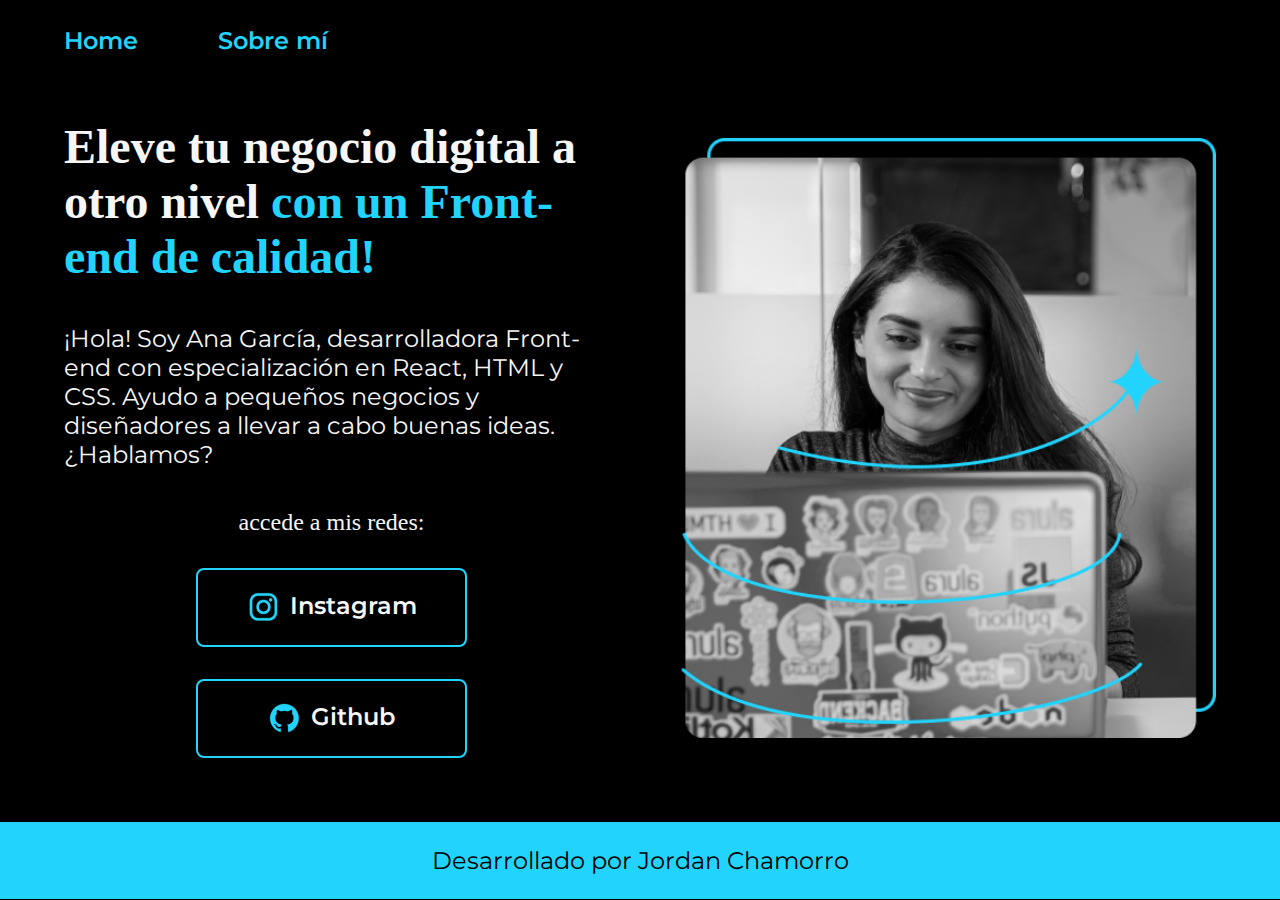
<file: index.html>
<!DOCTYPE html>
<html lang="es">
<head>
    <meta charset="UTF-8">
    <meta name="viewport" content="width=device-width, initial-scale=1.0">
    <title>Portafolio</title>
    <link rel="stylesheet" href="./style/style.css">
</head>
<body>
    <header class="header">
        <nav class="header__menu">
            <a class="header__menu__link" href="index.html">Home</a>
            <a class="header__menu__link" href="about.html">Sobre mí</a>
        </nav>
    </header>
    <main class="presentacion">
        <section class="presentacion__contenido">
            <h1 class="presentacion__contenido__titulo">
                Eleve tu negocio digital a otro nivel  
                <strong class="titulo-destaque"> con un Front-end de calidad!
                </strong></h1>
                <p class="presentacion__contenido__texto">¡Hola! Soy Ana García, desarrolladora Front-end con 
                    especialización en React, HTML y CSS. Ayudo a pequeños 
                    negocios y diseñadores a llevar a cabo buenas ideas.
                    ¿Hablamos?
                </p>

                <div class="presentacion__enlaces">
                    <h2 class="presentacion__enlaces__subtitulo">accede a mis redes:</h2>
                    <a class="presentacion__enlases__link" href="https://www.instagram.com/">
                        <img src="./assets/instagram.png">
                        Instagram</a>
                    <a class="presentacion__enlases__link" href="https://github.com/">
                        <img src="./assets/github.png">
                        Github</a>
                </div>
            </section>
            <img class="presentacion__imagen" src="./assets/Imagem.png" alt="imaagen de ana García trabajando">
    </main>
    <footer class="footer">
        <p>Desarrollado por Jordan Chamorro</p>
    </footer>
</body>
</html>
</file>
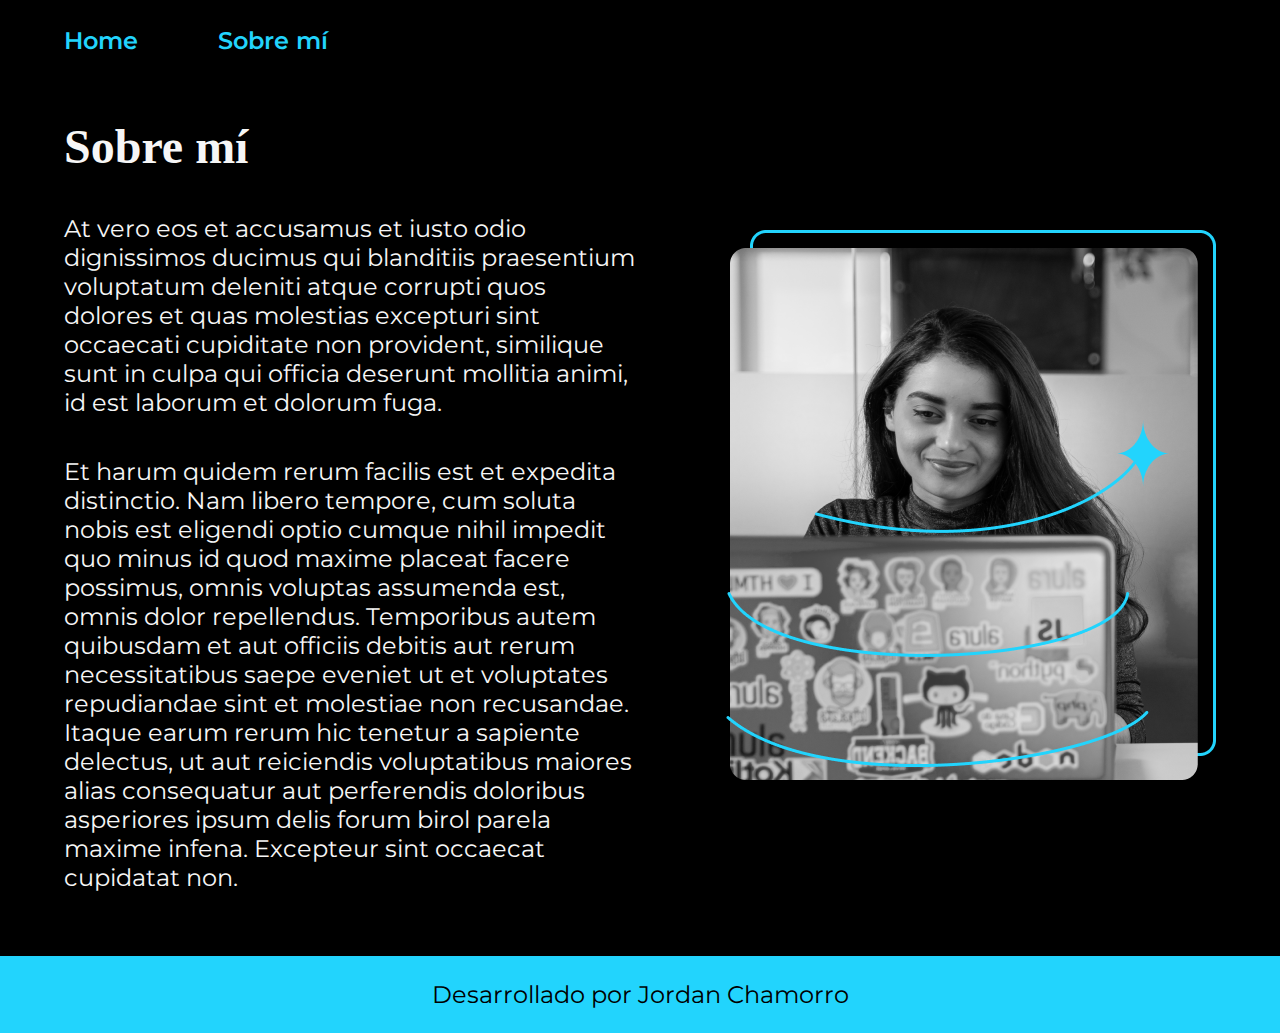
<file: about.html>
<!DOCTYPE html>
<html lang="en">
<head>
    <meta charset="UTF-8">
    <meta name="viewport" content="width=device-width, initial-scale=1.0">
    <title>sobre mi</title>
    <link rel="stylesheet" href="./style/style.css"
</head>
<body>
    <header class="header">
        <nav class="header__menu">
            <a class="header__menu__link" href="index.html">Home</a>
            <a class="header__menu__link" href="about.html">Sobre mí</a>
        </nav>
    </header>
    <main class="presentacion">

        <section class="presentacion__contenido">
            <h1 class="presentacion__contenido__titulo">Sobre mí</h1>
            <p class="presentacion__contenido__texto">At vero eos et accusamus et iusto odio
                dignissimos ducimus qui blanditiis praesentium
                voluptatum deleniti atque corrupti quos dolores
                et quas molestias excepturi sint occaecati
                cupiditate non provident, similique sunt in
                culpa qui officia deserunt mollitia animi, id est
                laborum et dolorum fuga.</p>
            <p class="presentacion__contenido__texto">Et harum quidem rerum facilis est et expedita distinctio.
                Nam libero tempore, cum soluta nobis est eligendi optio
                cumque nihil impedit quo minus id quod maxime placeat 
                facere possimus, omnis voluptas assumenda est, omnis
                dolor repellendus. Temporibus autem quibusdam et
                aut officiis debitis aut rerum necessitatibus saepe
                eveniet ut et voluptates repudiandae sint et molestiae
                non recusandae. Itaque earum rerum hic tenetur a sapiente
                delectus, ut aut reiciendis voluptatibus maiores alias
                consequatur aut perferendis doloribus asperiores ipsum
                delis forum birol parela maxime infena. Excepteur sint
                occaecat cupidatat non.</p> 
        </section>
        <img src="./assets/Imagem.png" alt="imaagen de ana García trabajando">
    </main>
    <footer class="footer">
        <p>Desarrollado por Jordan Chamorro</p>
    </footer>
</body>
</html>
</file>
<file: style/style.css>
@import url('https://fonts.googleapis.com/css2?family=Krona+One&family=Montserrat:ital,wght@0,100..900;1,100..900&display=swap');
@import url('https://fonts.googleapis.com/css2?family=Krona+One&family=MonteCarlo&family=Montserrat:ital,wght@0,100..900;1,100..900&display=swap');

:root {
    --color-primario:#000000;
    --color-secundario:#f6f6f6;
    --color-terciario:#22D4FD;
    --color-hover:#272727;

    --fuente-monserrat:"Montserrat", sans-serif;
    --fuente-krona:,"Krona One", sans-serif;
}
* {
    padding: 0;
    margin: 0;
}

body {
    background-color: var(--color-primario);
    color: var(--color-secundario);
    box-sizing: border-box;
}

.header{
    padding: 2% 0% 0% 5%;

}

.header__menu{
    display: flex;
    gap: 80px;

}

.header__menu__link{
    font-family: var(--fuente-monserrat);
    font-size: 1.5rem;
    font-weight: 600;
    color: var(--color-terciario);
    text-decoration: none;
}


.presentacion {
    padding: 5% 5%;
    display: flex;
    align-items: center;
    justify-content: space-between;
    gap: 82px;
}
.presentacion__contenido {
    width: 50%;
    display: flex;
    flex-direction: column;
    gap: 40px;
}
.presentacion__contenido__titulo {
    font-size: 3rem;
    font-family: var(--fuente-krona);
}

.titulo-destaque{
    color: var(--color-terciario);
}
.presentacion__contenido__texto {
    font-size: 1.5rem;
    font-family: var(--fuente-monserrat);
}
.presentacion__enlaces {
    display: flex;
    justify-content: space-between;
    flex-direction: column;
    align-items: center;
    gap: 32px;
}
.presentacion__enlaces__subtitulo{
    font-family: var(--fuente-krona);
    font-size: 1.5rem;
    font-weight: 400;
}
.presentacion__enlases__link {
    width: 50%;
    text-align: center;
    padding: 21.5px 0;
    border-radius: 8px;
    font-family: var(--fuente-monserrat);
    font-size: 1.5rem;
    font-weight: 600;
    text-decoration: none;
    color: var(--color-secundario);
    border: 2px solid var(--color-terciario);
    display: flex;
    justify-content: center;
    gap: 10px;
}
.presentacion__enlases__link:hover{

    background-color: var(--color-hover);
}

.presentacion__imagen{
    width: 50%;
}

.footer{
    background-color: var(--color-terciario);
    padding: 24px;
    color: var(--color-primario);
    text-align: center;
    font-family: var(--fuente-monserrat);
    font-size: 1.5rem;
    font-weight: 400;
}
@media (max-width: 1200px ){
    .header{
        padding: 10%;
    }
    .header__menu{
        justify-content: center;
    }
    .presentacion{
        flex-direction: column-reverse;
        padding: 5%;
    }
    .presentacion__contenido{
        width: auto;
    }
}
</file>
